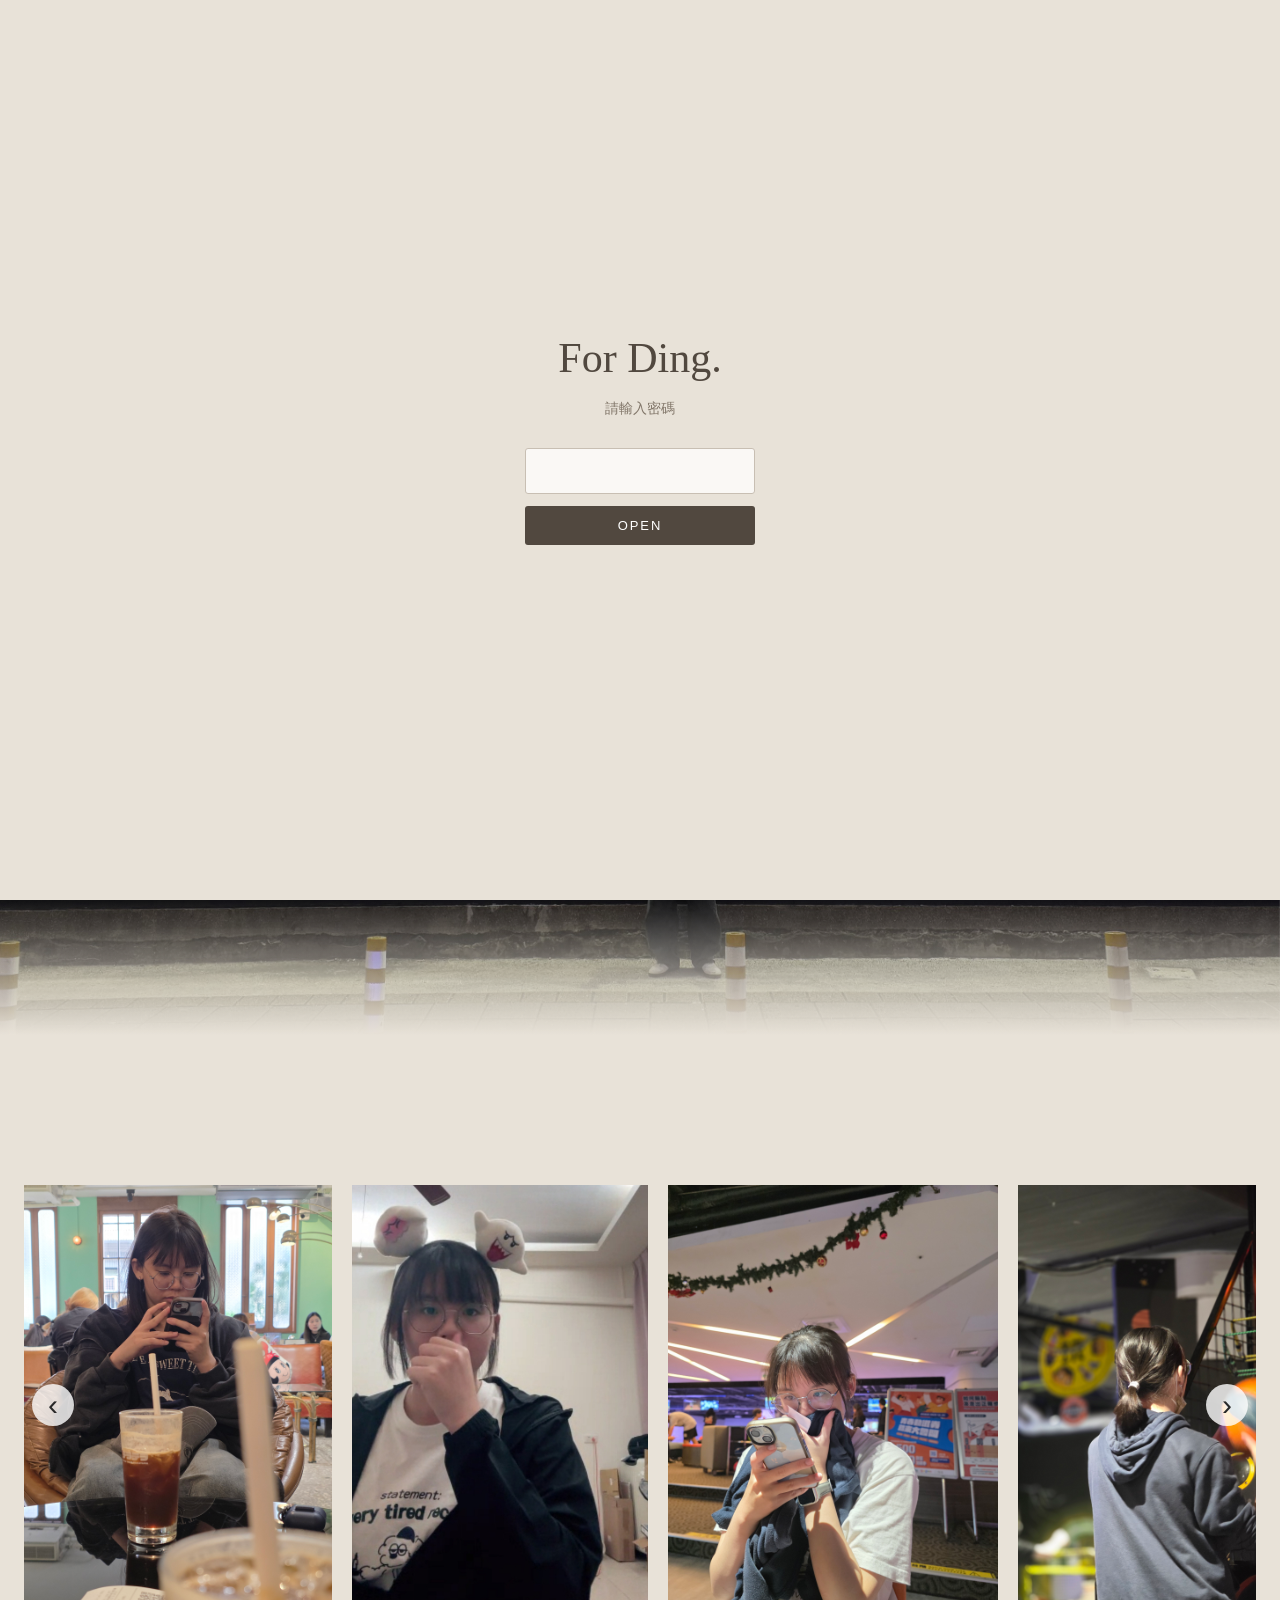
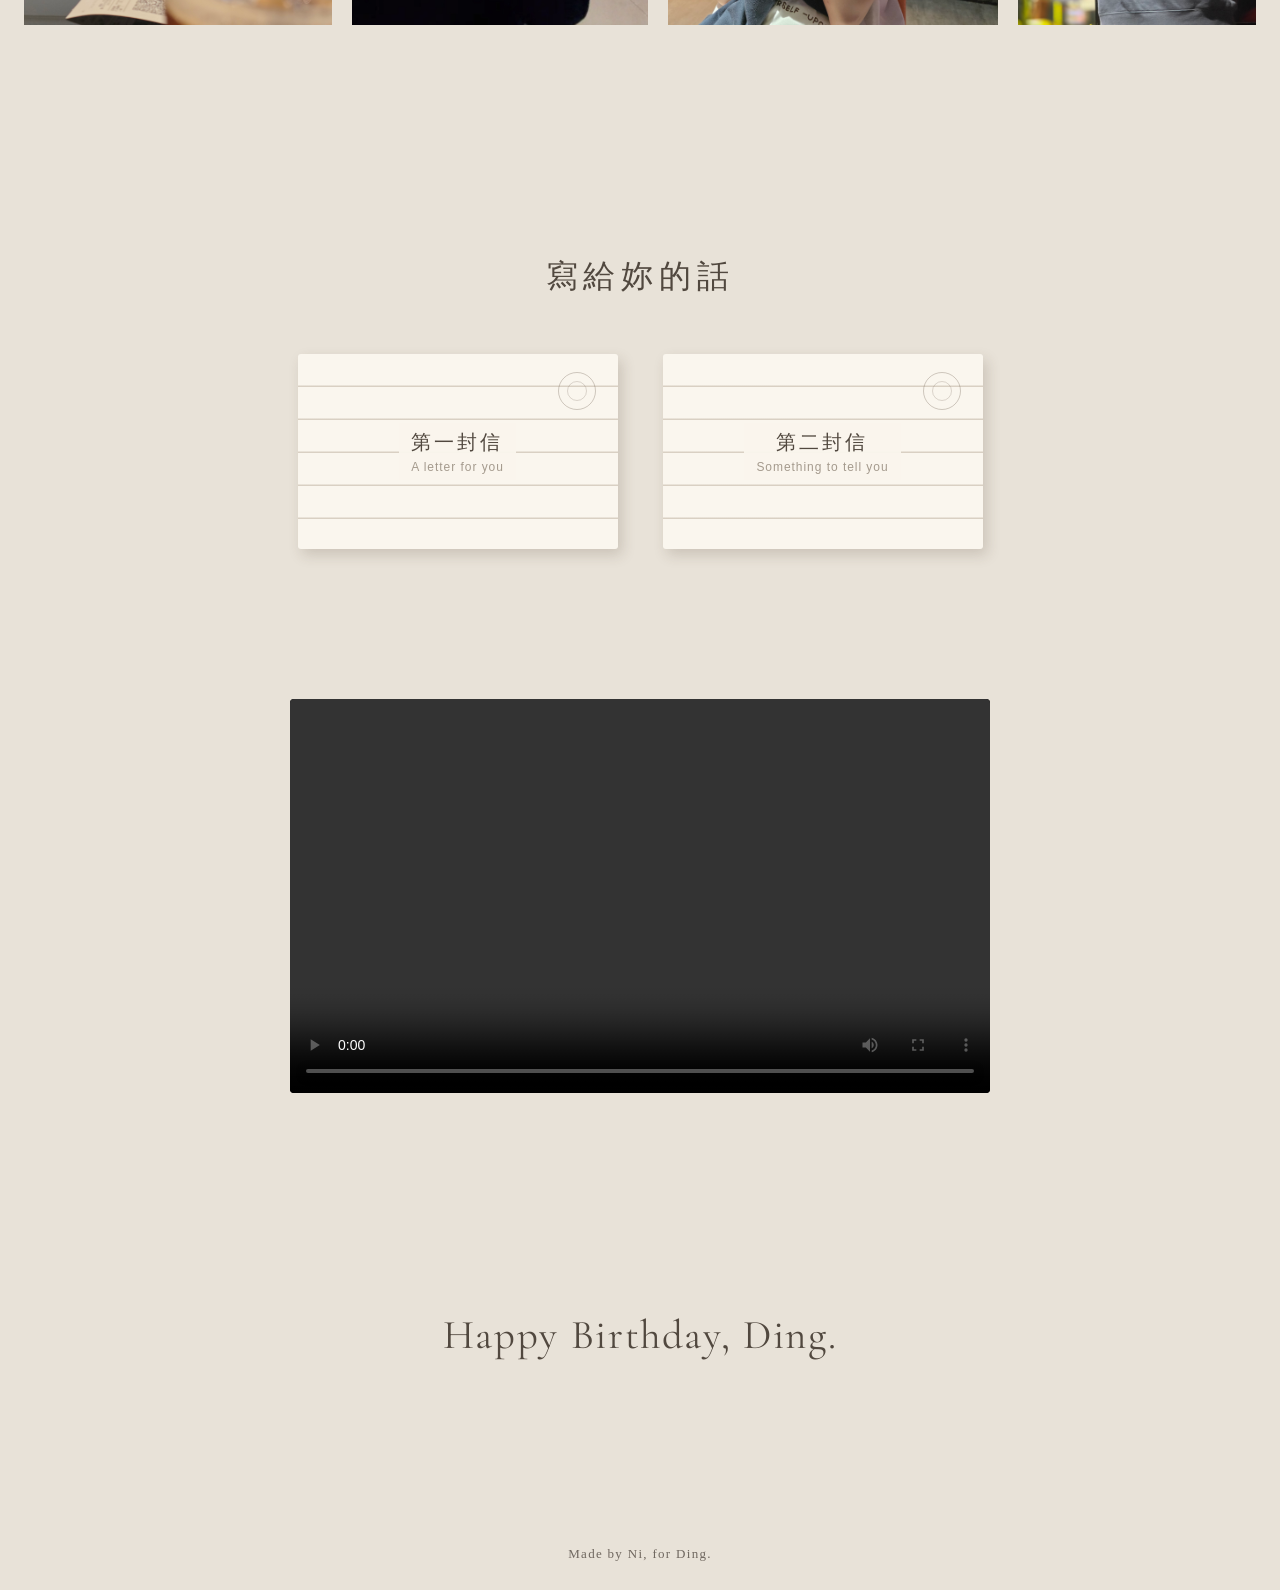
<file: index.html>
<!DOCTYPE html>
<html lang="zh-TW">
<head>  
    <script>
        if (sessionStorage.getItem("birthdayUnlocked") === "true") {
            document.documentElement.classList.add("birthday-unlocked");
        }
    </script>
    <meta charset="utf-8">
    <meta name="viewport" content="width=device-width, initial-scale=1.0">
    <meta property="og:type" content="website">
    <meta property="og:title" content="For You">
    <meta property="og:description" content="A little something, just for you.">
    <meta property="og:url" content="https://dear-ding.netlify.app/">
    <meta property="og:image" content="https://dear-ding.netlify.app/images/favicon.png">
    <meta property="og:image:width" content="1200">
    <meta property="og:image:height" content="630">
    <title>For You</title>
    <link rel="icon" type="image/png" href="images/favicon.png">
    <link rel="stylesheet" href="style.css">
    <link href="https://fonts.googleapis.com/css2?family=Cormorant+Garamond:wght@400;500&display=swap" rel="stylesheet">
    <!--我愛妳-->
</head>
<body>
    <div id="password-screen" class="password-screen">
        <div class="password-box">
            <h1>For Ding.</h1>
            <p class="password-hint">請輸入密碼</p>

            <form id="password-form">
                <input
                    id="password-input"
                    type="password"
                    inputmode="numeric"
                    maxlength="4"
                    autocomplete="off"
                    required
                >
                <button type="submit">OPEN</button>
            </form>

            <p id="password-error" class="password-error"></p>
        </div>
    </div>

    <header class="site-header">
        <a href="index.html" class="site-title">Happy Birthday</a>
        <button class="menu-button" type="button"
                aria-label="開啟選單"
                aria-expanded="false"
                aria-controls="site-nav">
            <span></span>
            <span></span>
            <span></span>
        </button>
        <nav id="site-nav" class="site-nav">
            <a href="index.html">首頁</a>
            <a href="making-of.html">製作紀錄</a>
        </nav>
    </header>
    <main>
        <section id="hero" class="hero">
            <picture class="hero-picture">
                <img src="images/20260322_181520.png" alt="封面大圖">
            </picture>
            <div class="hero-content">
                <h1>願妳的每一天都有讓妳喜歡的理由</h1>
                <p class="hero-subtitle">
                    <time datetime="2026-10-25">2026.10.25</time>
                    for Ding
                </p>
            </div>
        </section>

        <section id="gallery" class="gallery">
            <div class="gallery-carousel">
                <button class="gallery-prev" type="button" aria-label="上一張">‹</button>
                <div class="gallery-track">
                    <img src="images/20260322_001.jpg" alt="photo1">
                    <img src="images/Screenshot_20250927_001.png" alt="photo2">
                    <img src="images/20251221_010.jpg" alt="photo3">
                    <img src="images/20251221_003.jpg" alt="photo4">
                    <img src="images/20260322_101.jpg" alt="photo0-1">
                    <img src="images/20260322_004.jpg" alt="photo5">
                    <img src="images/20260322_005.jpg" alt="photo6">
                    <img src="images/20251221_011.jpg" alt="photo8">
                    <img src="images/20251220_006.jpg" alt="photo9">
                    <img src="images/Screenshot_20251027_007.png" alt="photo10">
                    <img src="images/20251220_008.jpg" alt="photo11">
                    <img src="images/Screenshot_20251024_009.png" alt="photo12">
                    <img src="images/20251124_103.jpg" alt="photo0-3">
                    <img src="images/20260322_002.jpg" alt="photo7">
                    <img src="images/20260322_012.jpg" alt="photo13">
                    <img src="images/20260322_013.jpg" alt="photo14">
                    <img src="images/Screenshot_20251027_014.png" alt="photo15">
                    <img src="images/1766222837528_015.jpg" alt="photo16">
                    <img src="images/20260322_102.jpg" alt="photo0-2">
                </div>
                <button class="gallery-next" type="button" aria-label="下一張">›</button>
            </div>
        </section>

        <section id="letters" class="letters">
            <div class="letter-heading">
                <h2>寫給妳的話</h2>
            </div>
            <div class="letter-list">
                <button class="letter-button" type="button" data-target="letter-1">
                    <span>
                        第一封信
                        <small>A letter for you</small>
                    </span>
                </button>
                <button class="letter-button" type="button" data-target="letter-2">
                    <span>
                        第二封信
                        <small>Something to tell you</small>
                    </span>
                </button>
            </div>

            <dialog id="letter-1" class="letter-dialog">
                <div class="letter-modal-content">
                    <button class="letter-close" type="button" aria-label="關閉">
                        &times;
                    </button>
                    <div class="letter-content">
                        <p>哈溜~生日快樂！時間過得好快，不知不覺認識妳到現在已經過去一年了，妳也長大了一歲！不知道妳最近過得怎麼樣呢？希望妳一切都順利，也有好好照顧自己。

最近天氣開始慢慢變涼，雖然白天還是有點熱，但我果然還是很喜歡秋天，妳出門的時候要記得注意保暖，不要著涼了，開車騎車也要注意安全，想吃什麼的時候就吃，不知道那箱巧克力妳吃完了嗎，我自己都覺得它會變防災糧食哈哈。

還有一點很重要很重要的事，要記得喝水！雖然說水很難喝，不過我之前有試過把康普茶倒進冰的瓶裝水裡面一起喝，覺得還不錯，也許妳也可以試試看~

我一直覺得，遇見妳的我是很幸運的，誰也不會想到兩個這麼不一樣的人會相遇，我自己都覺得很神奇，明明有不同的想法和生活，卻還是能夠認識彼此，甚至一起經歷了好多以前從來沒有想過的事情。

雖然我們有很多不同的地方，但在我眼裡，妳一直是一個很特別的人，有自己的想法，也很重視身邊的人，雖然有時候可能不擅長表達自己的想法和感受，但我覺得妳一直有著屬於自己的溫柔。還有，妳笑起來真的很好看！希望未來也有很多能讓妳發自內心笑出來的時刻，也記得把這份溫柔留一點給自己，好好珍惜自己，因為妳也是一個很重要的人。

今年也發生了很多事，時間過得好快，轉眼又要到十一月了。不知道妳有沒有什麼願望、想完成的事情，又或是碰到讓妳覺得開心的事呢？不管是什麼，希望那些平凡又美好的時刻，都能成為妳值得珍藏的回憶，也為妳帶來一點小幸運。

最後，想把今年的生日祝福送給妳。

新的一歲，希望妳平安健康，一切順利，每天都能好好吃飯、好好休息。也希望妳想做的事情都能慢慢實現，去想去的地方，見想見的人，也能和珍惜的人一起留下更多開心的回憶。

希望妳在平凡的日子裡，也有很多值得期待的小事，即使偶爾遇到不順利的日子，也希望妳能被溫柔以待。

丁，生日快樂！願妳一直幸福。
</p>
                    </div>
                </div>
            </dialog>
            <dialog id="letter-2" class="letter-dialog">
                <div class="letter-modal-content">
                    <button class="letter-close" type="button" aria-label="關閉">
                        &times;
                    </button>
                    <div class="letter-content">
                        <p>其實我有好多話想對妳說，但要開始打的時候又不知要從何說起哈哈，簡直跟現實生活裡的我一模一樣不善於表達。

今年對我來說，發生了很多以前沒有想過的事情，也經歷了一些低潮。有時候會覺得自己好像想得太多了，明明只是很普通的一件事，卻總忍不住去思考它背後的原因，想知道自己為什麼會有這樣的感受，又為什麼會做出那樣的選擇。

在遇見妳之前，我覺得自己很孤單，也希望能被誰在乎、放在心上、被考慮到，也希望有個人能在重要的時刻陪伴在我身邊，但那時候的我，覺得那是不存在於我身上的事。

大一時我對任何事都很焦慮和感到壓力，社交、課業，還有當時在醫院住院的阿婆，我相信自己在那段時間心裡是擔心的，但依舊是用樂觀的態度去面對，因為這是我最擅長的事。一直到後來祂過世了，我其實沒什麼感受，我心裡想著，如果連很常跟祂頂嘴的我都掉淚的話，那家人該怎麼辦？

我就這樣擅自背負著那些原本不該由當時的我承擔的責任，也一直習慣用這樣的方式生活，直到後來我遇見了妳。我從來沒有碰過有誰一上來就那麼活潑開朗的跟我聊天哈哈，當初真的覺得妳是個超級大E人，也是那個時候開始，我第一次知道原來自己也可以這樣毫無理由的被一個人在乎。

其實一開始我也不知道該怎麼面對這樣的感覺，因為對我來說，這是很陌生的事情，甚至覺得這放在我身上有點奢侈。我一直很習慣自己一個人，習慣在其他人面前用笑容帶過一切，告訴自己生活就是這樣，也覺得很多事情只要自己能夠處理就好了，不需要特別告訴誰。

認識妳之前，我是個「情緒穩定」的人，告訴自己：「我不能有情緒」的那種穩定。

妳出現後，我開始會想把生活裡發生的事情分享給妳，無論是開心的、難過的，還是一些其實沒什麼特別的小事。有時候只是突然想到什麼，或是看到一個有趣的東西，就會很自然地想起妳，而單純是分享，就讓我覺得很開心。

我也慢慢發現，原來自己並沒有想像中那麼堅強，也不是什麼事情都能夠笑著帶過。有時候我也會委屈、會難過，甚至會因為一些以前覺得沒什麼的事情而掉眼淚。以前我可能會覺得這樣的自己很奇怪，但現在我開始覺得，原來有情緒也是很正常的事情，我不需要總是要求自己表現得很好。

而這些經歷，也讓我重新認識了自己，才發現原來我還有很多不一樣的樣子。原來我也會這麼想念一個人，會想把生活裡發生的事情都告訴她，也會因為一些很小的事情而開心很久。這些感受對以前的我來說都很陌生，但我很謝謝妳，讓我有機會認識這樣的自己。

我曾經跟妳說過，妳很重要，所以妳也要過生日、吃蛋糕。但其實我以前一直不明白，為什麼生日是一件值得慶祝的事情，即使是自己的生日，吃了蛋糕、收到了祝福，我也沒有什麼特別的感覺。直到認識妳以後，我才第一次感受到，原來自己什麼都不需要做，也能被一個人放在心上。後來我才慢慢明白，原來一個人的存在，本身就可以是值得被珍惜的理由。

也許生日的意義，就是讓我們有機會告訴一個人，光是妳的存在，就已經是一件值得慶祝的事情。

我也想在這裡悄悄地告訴妳：「妳不需要做什麼來證明自己值得被愛。光是妳的存在，就已經很重要了。」
</p>
                    </div>
                </div>
            </dialog>
        </section>
        <section id="video" class="video-section">
            <video controls playsinline preload="metadata">
                <source src="images/VID_20260322_035910_155.mp4" type="video/mp4">
                妳的瀏覽器不支援影片播放。
            </video>
        </section>
        <section id="ending" class="ending">
            <p>Happy Birthday, Ding.</p>
        </section>
    </main>
    <footer class="site-footer">
        <p>Made by Ni, for Ding.</p>
    </footer>
    <script src="script.js"></script>
</body>
</html>
</file>
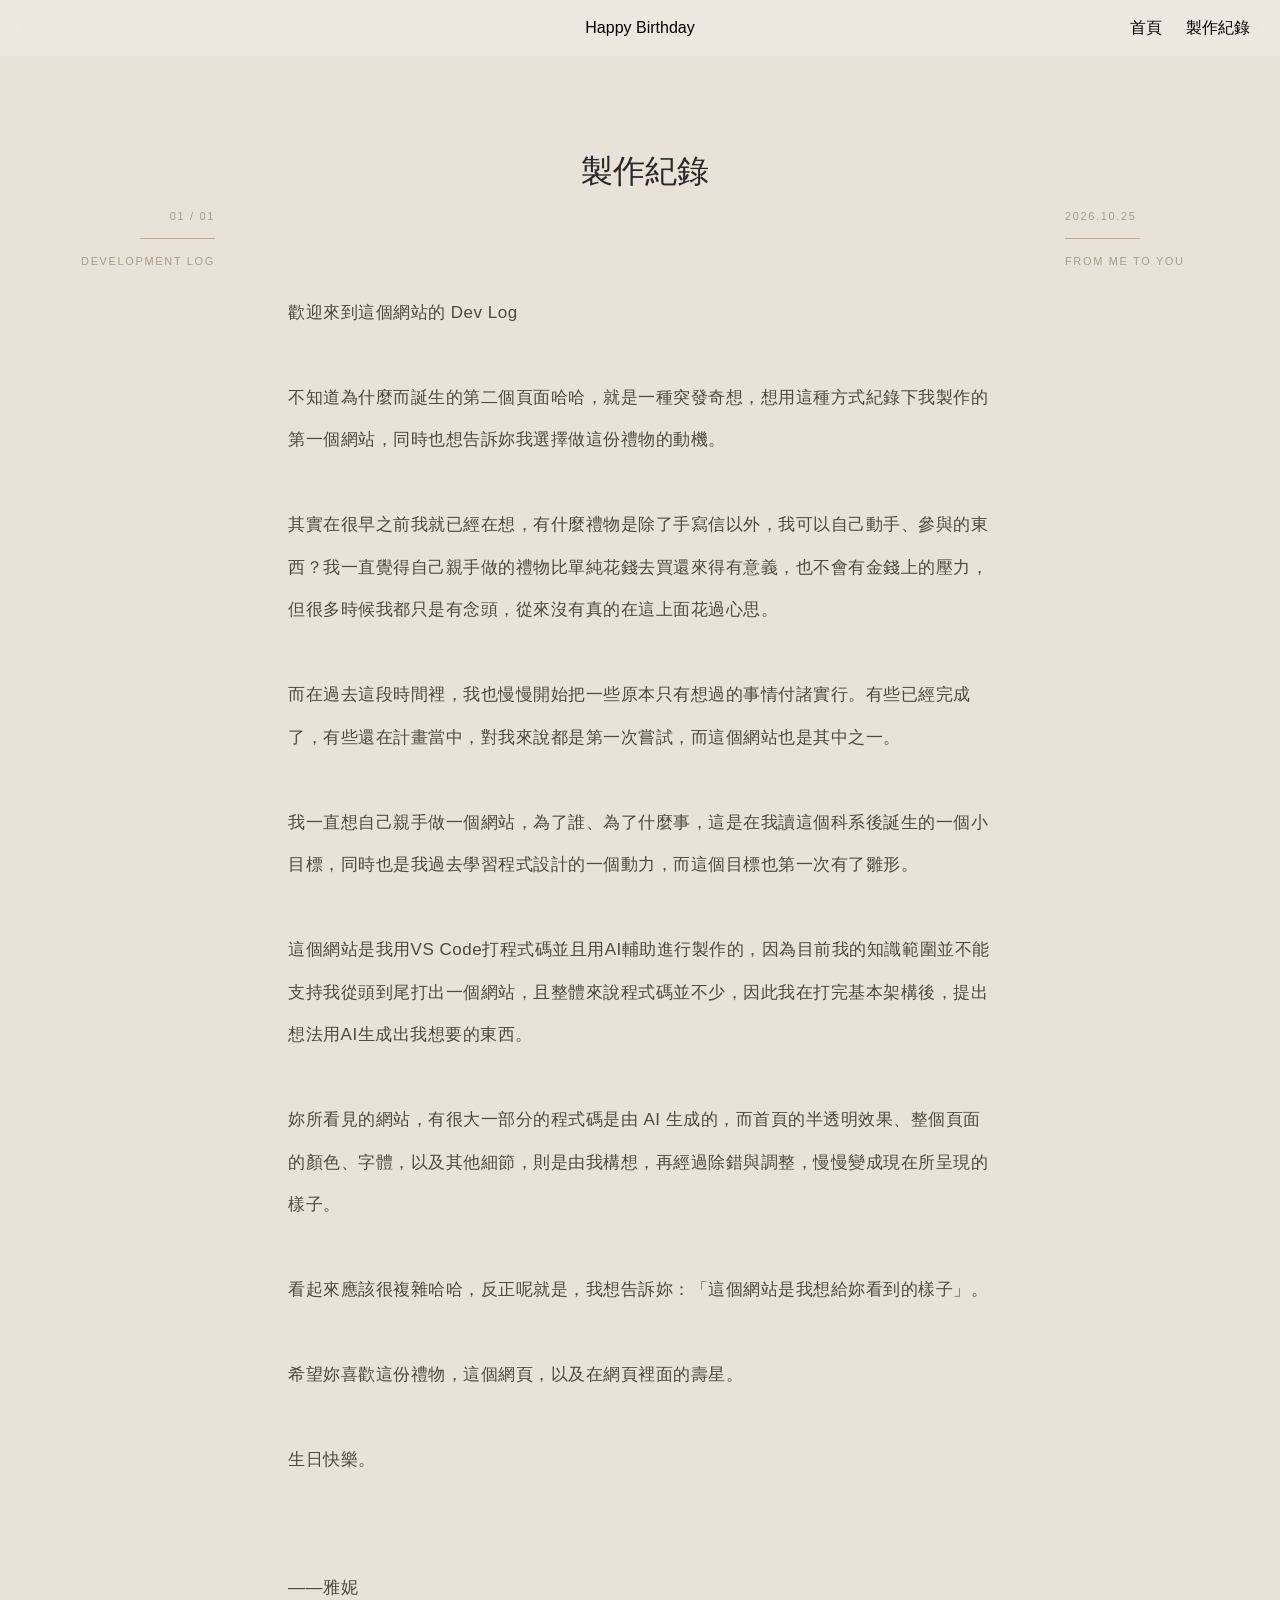
<file: making-of.html>
<!DOCTYPE html>
<html lang="zh-TW">
<head>
    <meta charset="utf-8">
    <meta name="viewport" content="width=device-width, initial-scale=1.0">
    <title>製作紀錄 | For You</title>
    <link rel="icon" type="image/png" href="images/favicon.png">
    <link rel="stylesheet" href="style.css">
</head>
<body>
    <header class="site-header">
        <a href="index.html" class="site-title">Happy Birthday</a>
        <button class="menu-button" type="button"
                aria-label="開啟選單"
                aria-expanded="false"
                aria-controls="site-nav">
            <span></span>
            <span></span>
            <span></span>
        </button>
        <nav id="site-nav" class="site-nav">
            <a href="index.html">首頁</a>
            <a href="making-of.html">製作紀錄</a>
        </nav>
    </header>
    <main>
        <section id="making-of">
            <div class="dev-decoration dev-left" aria-hidden="true">
                <span>01 / 01</span>
                <span class="dev-line"></span>
                <span>DEVELOPMENT LOG</span>
            </div>

            <div class="dev-decoration dev-right" aria-hidden="true">
                <span>2026.10.25</span>
                <span class="dev-line"></span>
                <span>FROM ME TO YOU</span>
            </div>

            <h1>製作紀錄</h1>

            <div class="making-content">
                <p>
                    歡迎來到這個網站的 Dev Log

不知道為什麼而誕生的第二個頁面哈哈，就是一種突發奇想，想用這種方式紀錄下我製作的第一個網站，同時也想告訴妳我選擇做這份禮物的動機。

其實在很早之前我就已經在想，有什麼禮物是除了手寫信以外，我可以自己動手、參與的東西？我一直覺得自己親手做的禮物比單純花錢去買還來得有意義，也不會有金錢上的壓力，但很多時候我都只是有念頭，從來沒有真的在這上面花過心思。

而在過去這段時間裡，我也慢慢開始把一些原本只有想過的事情付諸實行。有些已經完成了，有些還在計畫當中，對我來說都是第一次嘗試，而這個網站也是其中之一。

我一直想自己親手做一個網站，為了誰、為了什麼事，這是在我讀這個科系後誕生的一個小目標，同時也是我過去學習程式設計的一個動力，而這個目標也第一次有了雛形。

這個網站是我用VS Code打程式碼並且用AI輔助進行製作的，因為目前我的知識範圍並不能支持我從頭到尾打出一個網站，且整體來說程式碼並不少，因此我在打完基本架構後，提出想法用AI生成出我想要的東西。

妳所看見的網站，有很大一部分的程式碼是由 AI 生成的，而首頁的半透明效果、整個頁面的顏色、字體，以及其他細節，則是由我構想，再經過除錯與調整，慢慢變成現在所呈現的樣子。

看起來應該很複雜哈哈，反正呢就是，我想告訴妳：「這個網站是我想給妳看到的樣子」。

希望妳喜歡這份禮物，這個網頁，以及在網頁裡面的壽星。

生日快樂。


——雅妮
                </p>
            </div>
        </section>
    </main>
    <script src="script.js"></script>
</body>
</html>
</file>
<file: style.css>
/*基本*/
@font-face{
    font-family:"JasonHandwriting";
    src:url("fonts/JasonHandwriting1.woff2") format("woff2");
    font-weight:400;
    font-style:normal;
    font-display:swap;
}
*{
    box-sizing:border-box;
}
html{
    scroll-behavior:smooth;
    overflow-y:scroll;
}
body{
    margin:0;
    font-family:Arial,"Noto Sans TC",sans-serif;
    color:#292929;
    background:#E8E2D8;
}
button{
    font:inherit;
}

/*電腦版導覽列*/
.site-header{
    position:fixed;
    top:0;
    left:0;
    right:0;
    display:flex;
    align-items:center;
    justify-content:flex-end;
    min-height:56px;
    padding:12px 30px;
    background:rgba(255,255,255,.20);
    backdrop-filter:blur(8px);
    -webkit-backdrop-filter:blur(8px);
    z-index:100;
}
.site-title{
    position:absolute;
    left:50%;
    transform:translateX(-50%);
    color:black;
    text-decoration:none;
    white-space:nowrap;
}
.site-nav{
    display:flex;
    gap:24px;
}
.site-nav a{
    color:black;
    text-decoration:none;
}
.site-nav a:hover{
    opacity:.6;
}
.menu-button{
    display:none;
}

/*封面*/
.hero{
    position:relative;
    display:flex;
    align-items:center;
    justify-content:center;
    min-height:100svh;
    overflow:hidden;
    text-align:center;
    background:#e9e8e5;
}
.hero-picture{
    position:absolute;
    inset:0;
    width:100%;
    height:100%;
    overflow:hidden;
}
.hero-picture img{
    display:block;
    width:100%;
    height:100%;
    object-fit:cover;
    object-position:center bottom;
    animation:revealImage 2.5s ease-out both;
}
.hero::after{
    content:"";
    position:absolute;
    inset:0;
    background:rgba(0,0,0,.15);
    pointer-events:none;
}
.hero-content{
    position:relative;
    z-index:1;
    padding:24px;
    color:white;
    animation:fadeIn 1.5s ease 2.5s both;
}
.hero h1{
    font-family:"Noto Sans TC",sans-serif;
    font-size:clamp(28px,3.8vw,46px);
    font-weight:300;
    line-height:1.9;
    letter-spacing:.12em;
    text-shadow:0 2px 12px rgba(0,0,0,.25);
    white-space:nowrap;
}
.hero-subtitle{
    margin-top:22px;
    font-size:20px;
    letter-spacing:.16em;
}

/*照片輪播*/
.gallery,.letters,.ending{
    padding:110px 24px;
    text-align:center;
}
.gallery{
    padding:140px 24px 110px;
}
.gallery-carousel{
    position:relative;
    display:flex;
    align-items:center;
    width:100%;
    max-width:1300px;
    margin:auto;
    overflow:hidden;
}
.gallery-track{
    display:flex;
    align-items:center;
    gap:20px;
    width:max-content;
    overflow:visible;
    padding:10px 0;
    will-change:transform;
}
.gallery-track::-webkit-scrollbar{
    display:none;
}
.gallery-track>img{
    display:block;
    flex:0 0 auto;
    width:auto;
    max-width:85vw;
    height:440px;
    object-fit:contain;
}
.gallery-prev,.gallery-next{
    position:absolute;
    top:50%;
    transform:translateY(-50%);
    z-index:2;
    display:flex;
    align-items:center;
    justify-content:center;
    width:42px;
    height:42px;
    padding:0;
    border:none;
    border-radius:50%;
    background:rgba(255,255,255,.8);
    color:#292929;
    font-size:30px;
    line-height:1;
    cursor:pointer;
    transition:background .3s,opacity .3s;
}
.gallery-prev:hover,.gallery-next:hover{
    background:rgba(255,255,255,.95);
}
.gallery-prev{
    left:8px;
}
.gallery-next{
    right:8px;
}

/* 信件標題 */
.letter-heading{
    text-align:center;
    margin-bottom:55px;
    animation:letterHeadingFade 1.2s ease both;
}
.letter-heading h2{
    margin:0;
    color:#51483F;
    font-size:32px;
    font-weight:400;
    letter-spacing:.18em;
}
.letter-heading p{
    margin:12px 0 0;
    color:#A49A8D;
    font-size:14px;
    letter-spacing:.12em;
}
/* 標題淡入動畫 */
@keyframes letterHeadingFade{
    from{
        opacity:0;
        transform:translateY(18px);
        filter:blur(5px);
    }
    to{
        opacity:1;
        transform:translateY(0);
        filter:blur(0);
    }
}

/*信件*/
.letter-list{
    display:flex;
    justify-content:center;
    align-items:center;
    flex-wrap:wrap;
    gap:45px;
}
.letter-button{
    position:relative;
    display:flex;
    align-items:center;
    justify-content:center;
    width:320px;
    height:195px;
    padding:20px;
    border:none;
    border-radius:3px;
    background:
        repeating-linear-gradient(
            to bottom,
            transparent 0px,
            transparent 31px,
            #D9D0C3 32px,
            #D9D0C3 33px
        ),
        #FAF6EE;
    box-shadow:4px 6px 14px rgba(70,55,40,.18);
    cursor:pointer;
    transition:transform .35s ease,box-shadow .35s ease;
}
/* 信紙右上角裝飾 */
.letter-button::before{
    content:"";
    position:absolute;
    top:18px;
    right:22px;
    width:36px;
    height:36px;
    border:1px solid rgba(125,110,95,.35);
    border-radius:50%;
}
.letter-button::after{
    content:"";
    position:absolute;
    top:27px;
    right:31px;
    width:18px;
    height:18px;
    border:1px solid rgba(125,110,95,.25);
    border-radius:50%;
}
.letter-button span{
    display:flex;
    flex-direction:column;
    align-items:center;
    gap:4px;
    padding:6px 12px;
    background:rgba(250,246,238,.95);
    color:#51483F;
    font-size:20px;
    letter-spacing:.15em;
}
.letter-button small{
    color:#A49A8D;
    font-size:12px;
    font-weight:400;
    letter-spacing:.08em;
}
.letter-button:hover{
    transform:translateY(-10px);
    box-shadow:8px 18px 28px rgba(70,55,40,.24);
}
.letter-button:active{
    transform:translateY(-10px) scale(.97);
}

/* 信件彈窗 */
.letter-dialog{
    position:fixed;
    width:min(90vw,650px);
    max-height:85svh;
    padding:0;
    border:none;
    border-radius:5px;
    background:transparent;
    color:#292929;
    overflow:visible;
    line-height:2.1;
}
.letter-dialog::backdrop{
    background:rgba(20,20,20,.35);
    backdrop-filter:blur(9px);
}
.letter-dialog[open]{
    animation:fadeIn .5s ease both;
}

/* 信件外層 */
.letter-modal-content{
    position:relative;
    width:100%;
}

/* 信件內容 */
.letter-content{
    max-height:85svh;
    padding:55px 35px 40px;
    overflow-y:auto;
    background:#FAF8F5;
    border-radius:5px;
}
.letter-content p{
    text-align:left;
    white-space:pre-line;
    font-size:16px;
}

/* 關閉按鈕 */
.letter-close{
    position:absolute;
    top:0;
    right:-52px;
    display:flex;
    align-items:center;
    justify-content:center;
    width:40px;
    height:40px;
    padding:0;
    border:none;
    border-radius:50%;
    background:rgba(255,255,255,.8);
    font-size:32px;
    font-weight:300;
    line-height:1;
    color:#51483F;
    cursor:pointer;
    z-index:10;
}
.letter-close:hover{
    background:white;
}

/* 影片 */
.video-section{
    padding:40px 24px 110px;
    display:flex;
    justify-content:center;
}
.video-section video{
    display:block;
    width:100%;
    max-width:700px;
    aspect-ratio:16/9;
    height:auto;
    object-fit:contain;
    background:#000;
    border-radius:4px;
}

/*結尾*/
.ending{
    min-height:35vh;
    display:flex;
    align-items:center;
    justify-content:center;
    padding:40px 24px 90px;
}
.ending p{
    margin:0;
    font-family:"Cormorant Garamond",serif;
    font-size:clamp(28px,3.2vw,46px);
    font-weight:400;
    letter-spacing:.04em;
    color:#51483F;
}

/* 製作紀錄 */
#making-of{
    max-width:760px;
    min-height:100svh;
    margin:auto;
    padding:150px 28px 100px;
}
#making-of h1{
    width:100%;
    margin:0 0 55px;
    text-align:center;
    font-size:32px;
    font-weight:400;
    letter-spacing:0;
    transform:translateX(4.5px);
}
.making-content p{
    margin:0;
    font-size:17px;
    line-height:2.5;
    letter-spacing:.03em;
    white-space:pre-line;
    color:#51483F;
}
/* Dev Log 兩側裝飾 */
#making-of {
    position: relative;
}
.dev-decoration {
    position: absolute;
    top: 210px;
    display: flex;
    flex-direction: column;
    gap: 16px;
    color: #A99B8A;
    font-size: 11px;
    letter-spacing: .15em;
    white-space: nowrap;
}
.dev-left {
    right: calc(100% + 45px);
    align-items: flex-end;
}
.dev-right {
    left: calc(100% + 45px);
    align-items: flex-start;
}
.dev-line {
    width: 75px;
    height: 1px;
    background: #B9AC9D;
}
/* 螢幕較窄時隱藏裝飾 */
@media (max-width: 1100px) {
    .dev-decoration {
        display: none;
    }
}

/* 網站署名 */
.site-footer{
    padding:28px 20px;
    text-align:center;
    background:#E8E2D8;
}
.site-footer p{
    margin:0;
    font-family:Georgia,serif;
    font-size:13px;
    font-weight:400;
    letter-spacing:.1em;
    color:#6F675F;
}

/*動畫*/
@keyframes revealImage{
    from{
        opacity:.35;
        filter:blur(22px);
        transform:scale(1.04);
    }
    to{
        opacity:1;
        filter:blur(0);
        transform:scale(1);
    }
}
@keyframes fadeIn{
    from{
        opacity:0;
        transform:translateY(12px);
    }
    to{
        opacity:1;
        transform:translateY(0);
    }
}

/* 電腦版封面延伸與漸層 */
@media(min-width:769px){
    .hero{
        height:115svh;
        min-height:115svh;
    }
    .hero-content{
        transform:none;
        margin-top:-15svh;
    }
    .hero::before{
        content:"";
        position:absolute;
        inset:0;
        z-index:1;
        background:linear-gradient(
            to bottom,
            transparent 87%,
            #E8E2D8 100%
        );
        pointer-events:none;
    }
}

/*手機版*/
@media(max-width:768px){
    .hero-picture img {
    content: url("images/20260322_181520.webp");
    }
    .site-header{
        min-height:56px;
        padding:8px 20px;
    }
    .menu-button{
        display:flex;
        flex-direction:column;
        justify-content:center;
        gap:6px;
        width:40px;
        height:40px;
        padding:5px;
        border:none;
        background:transparent;
        cursor:pointer;
        z-index:104;
    }
    .menu-button span{
        display:block;
        width:30px;
        height:2px;
        background:black;
        transition:transform .3s,opacity .3s;
    }
    .site-nav{
        display:none;
        position:fixed;
        inset:0;
        width:100%;
        height:100svh;
        background:rgba(255,255,255,.35);
        backdrop-filter:blur(20px);
        -webkit-backdrop-filter:blur(20px);
        flex-direction:column;
        align-items:center;
        justify-content:center;
        gap:40px;
        z-index:102;
    }
    .site-nav.is-open{
        display:flex;
    }
    .site-nav a{
        font-size:24px;
    }
    .menu-button.is-open span:nth-child(1){
        transform:translateY(8px) rotate(45deg);
    }
    .menu-button.is-open span:nth-child(2){
        opacity:0;
    }
    .menu-button.is-open span:nth-child(3){
        transform:translateY(-8px) rotate(-45deg);
    }
    .site-header:has(.site-nav.is-open) .menu-button{
        position:fixed;
        top:8px;
        right:20px;
        z-index:104;
    }
    .site-header:has(.site-nav.is-open) .site-nav{
        z-index:103;
    }

    /*封面*/
    .hero{
        min-height:100svh;
    }
    .hero h1{
        font-size:25px;
        max-width:260px;
        margin:0 auto;
        line-height:1.8;
        white-space:normal;
    }
    .hero::before{
        content:"";
        position:absolute;
        inset:0;
        z-index:1;
        background:linear-gradient(
            to bottom,
            transparent 88%,
            #E8E2D8 100%
        );
        pointer-events:none;
    }
    .hero-subtitle{
        font-size:15px;
        letter-spacing:.12em;
    }

    /*照片輪播*/
    .gallery,.letters,.ending{
        padding:75px 18px;
    }
    .gallery-track>img{
        display:block;
        flex:0 0 auto;
        width:auto;
        max-width:none;
        height:260px;
        max-height:none;
        object-fit:contain;
    }

    /*信件標題*/
    .letter-heading{
        margin-bottom:35px;
    }
    .letter-heading h2{
        font-size:21px;
    }
    .letter-heading p{
        font-size:12px;
    }

    /*信件*/
    .letter-list{
        gap:30px;
    }
    .letter-button{
    width:min(80vw,240px);
    height:150px;
    }
    .letter-button::before{
        top:15px;
        right:18px;
        width:30px;
        height:30px;
    }
    .letter-button::after{
        top:22px;
        right:25px;
        width:16px;
        height:16px;
    }
    .letter-button span{
        font-size:18px;
    }
    .letter-button small{
        font-size:11px;
    }
    .letter-dialog{
        width:min(90vw,650px);
        max-height:80svh;
        padding:0;
        overflow:visible;
    }
    .letter-content{
        max-height:80svh;
        padding:50px 24px 30px;
    }
    .letter-close{
        top:-46px;
        right:0;
        width:36px;
        height:36px;
    }

    /*製作紀錄*/
   #making-of{
    padding:120px 24px 70px;
    }
    #making-of h1{
        margin-bottom:50px;
        font-size:23px;
    }
    .making-content p{
        font-size:15px;
        line-height:2.3;
    }

    /* 手機版全螢幕毛玻璃選單 */
    .site-header:has(.site-nav.is-open){
        backdrop-filter:none;
        -webkit-backdrop-filter:none;
    }
    .site-nav.is-open{
        position:fixed;
        inset:0;
        width:100vw;
        height:100dvh;
        background:rgba(255,255,255,.45);
        backdrop-filter:blur(25px);
        -webkit-backdrop-filter:blur(25px);
        z-index:103;
    }
    .site-nav.is-open a{
        position:relative;
        z-index:1;
        color:#292929;
    }
}

/* 生日密碼畫面 */
.password-screen {
    position: fixed;
    inset: 0;
    z-index: 9999;
    display: flex;
    align-items: center;
    justify-content: center;
    min-height: 100svh;
    padding: 24px;
    background: #E8E2D8;
    transition: opacity 1s ease, visibility 1s ease;
}
.password-screen.is-hidden {
    opacity: 0;
    visibility: hidden;
    pointer-events: none;
}
.password-box {
    width: 100%;
    max-width: 350px;
    text-align: center;
    color: #51483F;
}
.password-small {
    font-size: 11px;
    letter-spacing: .18em;
    color: #817669;
}
.password-box h1 {
    margin: 28px 0 18px;
    font-family: Georgia, serif;
    font-size: 42px;
    font-weight: 400;
}
.password-hint {
    margin-bottom: 30px;
    font-size: 14px;
    color: #817669;
}
#password-form {
    display: flex;
    flex-direction: column;
    gap: 12px;
    max-width: 230px;
    margin: 0 auto;
}
#password-input {
    width: 100%;
    padding: 13px;
    border: 1px solid #C8BFB3;
    border-radius: 3px;
    background: #FAF8F5;
    color: #51483F;
    font-size: 16px;
    text-align: center;
    letter-spacing: .2em;
    outline: none;
}
#password-input:focus {
    border-color: #817669;
}
#password-form button {
    padding: 12px;
    border: none;
    border-radius: 3px;
    background: #51483F;
    color: white;
    font-size: 13px;
    letter-spacing: .15em;
    cursor: pointer;
    transition: background .3s ease;
}
#password-form button:hover {
    background: #74685D;
}
.password-error {
    min-height: 22px;
    margin-top: 15px;
    font-size: 12px;
    color: #9C655F;
}
.password-date {
    margin-top: 35px;
    font-size: 11px;
    letter-spacing: .15em;
    color: #817669;
}
/* 解鎖後才播放封面動畫 */
body:has(.password-screen:not(.is-hidden)) .hero-picture img,
body:has(.password-screen:not(.is-hidden)) .hero-content {
    animation-play-state: paused;
}

/* 已解鎖時，不顯示密碼畫面 */
.birthday-unlocked .password-screen {
    display: none !important;
}
</file>
